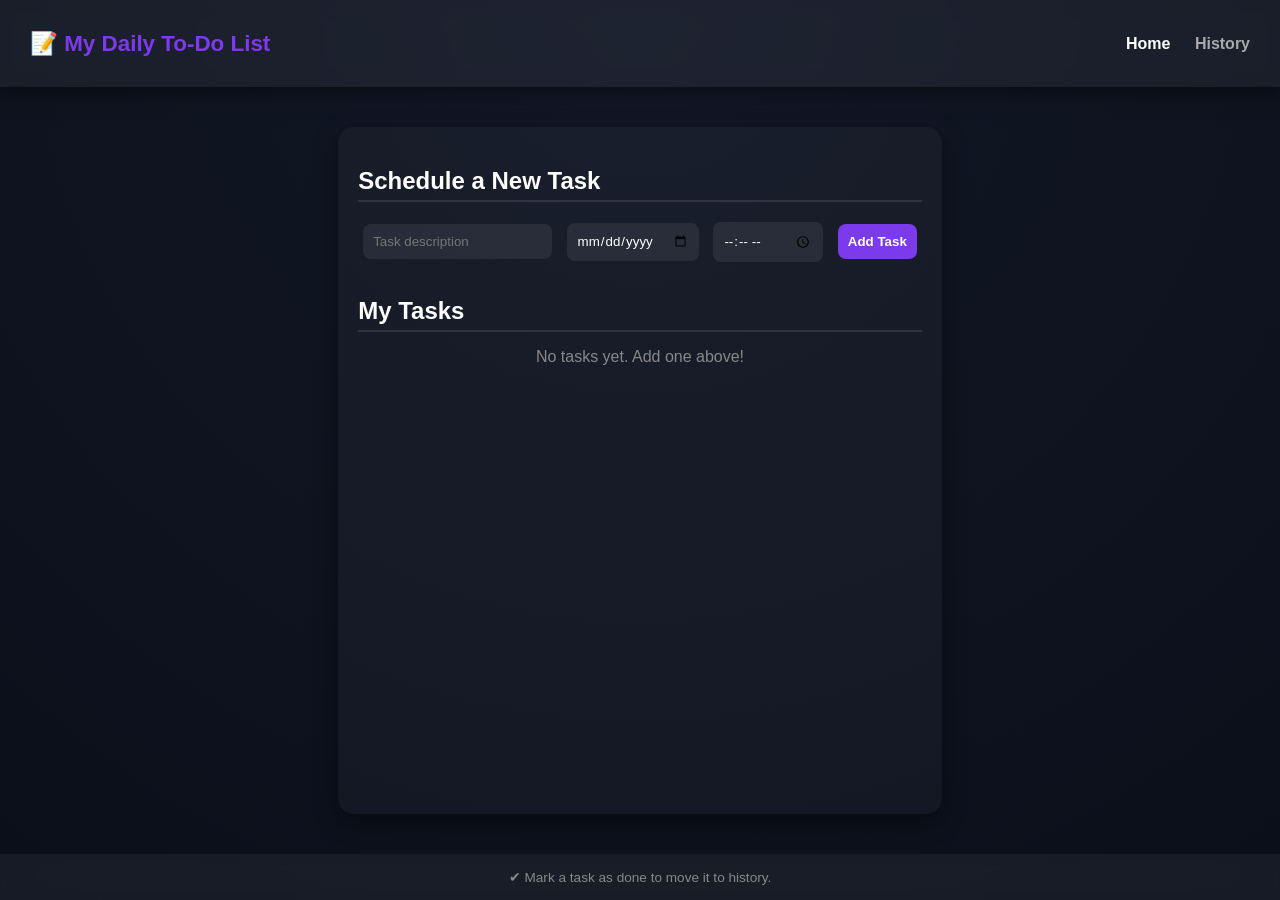
<file: index.html>
<!DOCTYPE html>
<html lang="en">
<head>
  <meta charset="UTF-8" />
  <meta name="viewport" content="width=device-width, initial-scale=1.0">
  <title>To-Do List | Home</title>
  <link rel="stylesheet" href="style.css">
</head>
<body>
  <header>
    <h1>📝 My Daily To-Do List</h1>
    <nav>
      <a href="index.html" class="active">Home</a>
      <a href="history.html">History</a>
    </nav>
  </header>

  <main class="container">
    <section class="add-task">
      <h2>Schedule a New Task</h2>
      <input type="text" id="taskInput" placeholder="Task description">
      <input type="date" id="taskDate">
      <input type="time" id="taskTime">
      <button id="addBtn">Add Task</button>
    </section>

    <section class="task-list">
      <h2>My Tasks</h2>
      <ul id="taskList"></ul>
    </section>
  </main>

  <footer>✔ Mark a task as done to move it to history.</footer>

  <script src="script.js"></script>
</body>
</html>
</file>
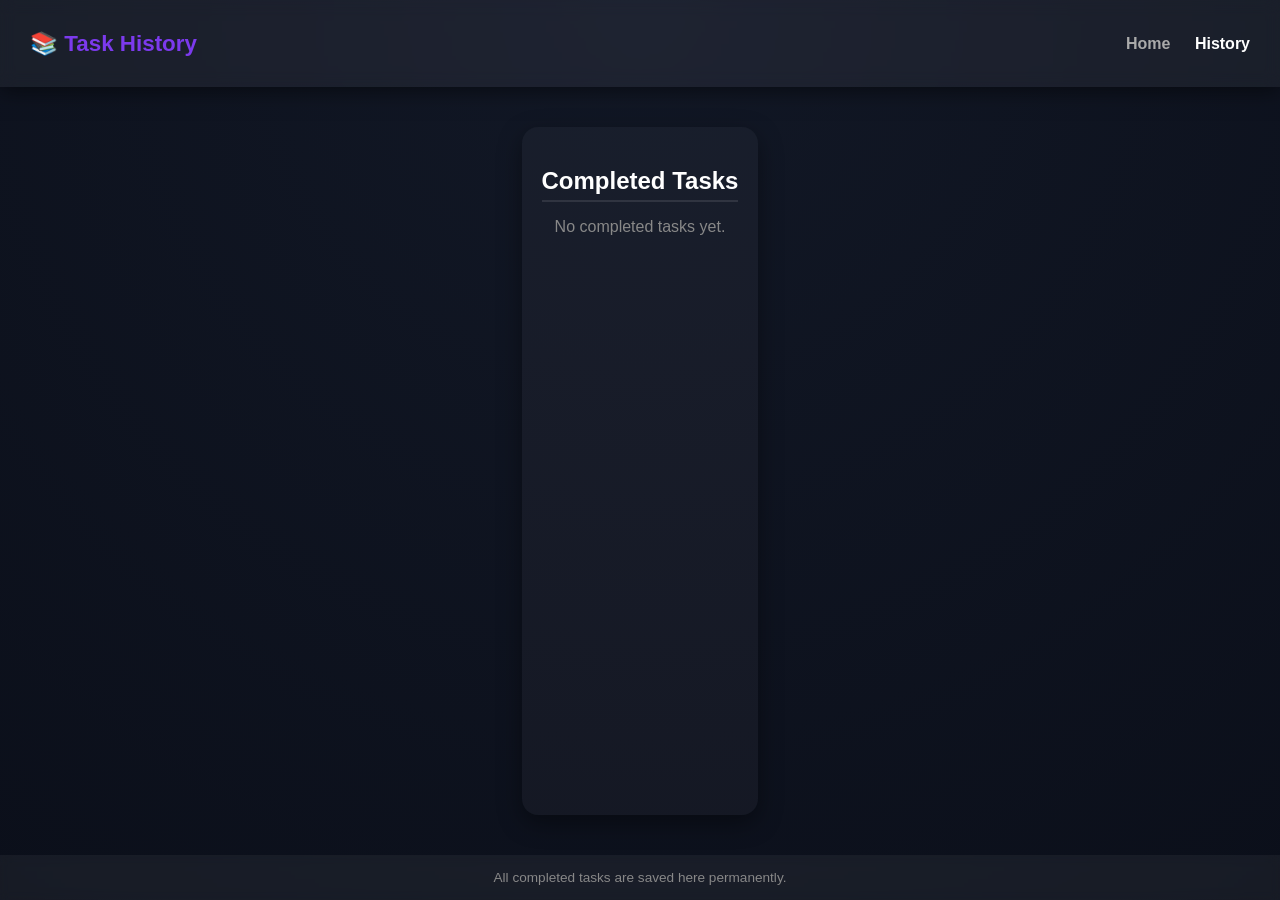
<file: history.html>
<!DOCTYPE html>
<html lang="en">
<head>
  <meta charset="UTF-8" />
  <meta name="viewport" content="width=device-width, initial-scale=1.0">
  <title>To-Do List | History</title>
  <link rel="stylesheet" href="style.css">
</head>
<body>
  <header>
    <h1>📚 Task History</h1>
    <nav>
      <a href="index.html">Home</a>
      <a href="history.html" class="active">History</a>
    </nav>
  </header>

  <main class="container">
    <section class="history">
      <h2>Completed Tasks</h2>
      <ul id="historyList"></ul>
    </section>
  </main>

  <footer>All completed tasks are saved here permanently.</footer>

  <script src="history.js"></script>
</body>
</html>
</file>
<file: style.css>
* {
  box-sizing: border-box;
  font-family: "Poppins", sans-serif;
}

body {
  margin: 0;
  background: radial-gradient(circle at top, #121826, #0b0f1a);
  color: #fff;
  min-height: 100vh;
  display: flex;
  flex-direction: column;
}

header {
  background: rgba(255,255,255,0.05);
  backdrop-filter: blur(8px);
  display: flex;
  justify-content: space-between;
  align-items: center;
  padding: 15px 30px;
  box-shadow: 0 4px 20px rgba(0,0,0,0.5);
}

header h1 {
  font-size: 1.4rem;
  color: #7c3aed;
}

nav a {
  color: #aaa;
  text-decoration: none;
  margin-left: 20px;
  font-weight: 600;
  transition: 0.3s;
}

nav a.active, nav a:hover {
  color: #fff;
}

.container {
  flex: 1;
  max-width: 700px;
  margin: 40px auto;
  padding: 20px;
  background: rgba(255,255,255,0.03);
  border-radius: 16px;
  box-shadow: 0 8px 25px rgba(0,0,0,0.4);
}

.add-task, .task-list, .history {
  margin-bottom: 30px;
}

h2 {
  border-bottom: 2px solid rgba(255,255,255,0.1);
  padding-bottom: 5px;
  margin-bottom: 15px;
}

input, button {
  padding: 10px;
  border: none;
  border-radius: 8px;
  margin: 5px;
}

input {
  background: rgba(255,255,255,0.07);
  color: white;
}

button {
  background: #7c3aed;
  color: white;
  cursor: pointer;
  font-weight: 600;
  transition: 0.3s;
}

button:hover {
  background: #6d28d9;
}

ul {
  list-style: none;
  padding: 0;
}

li {
  background: rgba(255,255,255,0.07);
  margin: 8px 0;
  padding: 12px;
  border-radius: 8px;
  display: flex;
  justify-content: space-between;
  align-items: center;
}

li.done {
  text-decoration: line-through;
  opacity: 0.6;
}

.time {
  color: #94a3b8;
  font-size: 0.85rem;
}

footer {
  text-align: center;
  padding: 15px;
  color: #888;
  font-size: 0.85rem;
  background: rgba(255,255,255,0.05);
  backdrop-filter: blur(5px);
}
</file>
